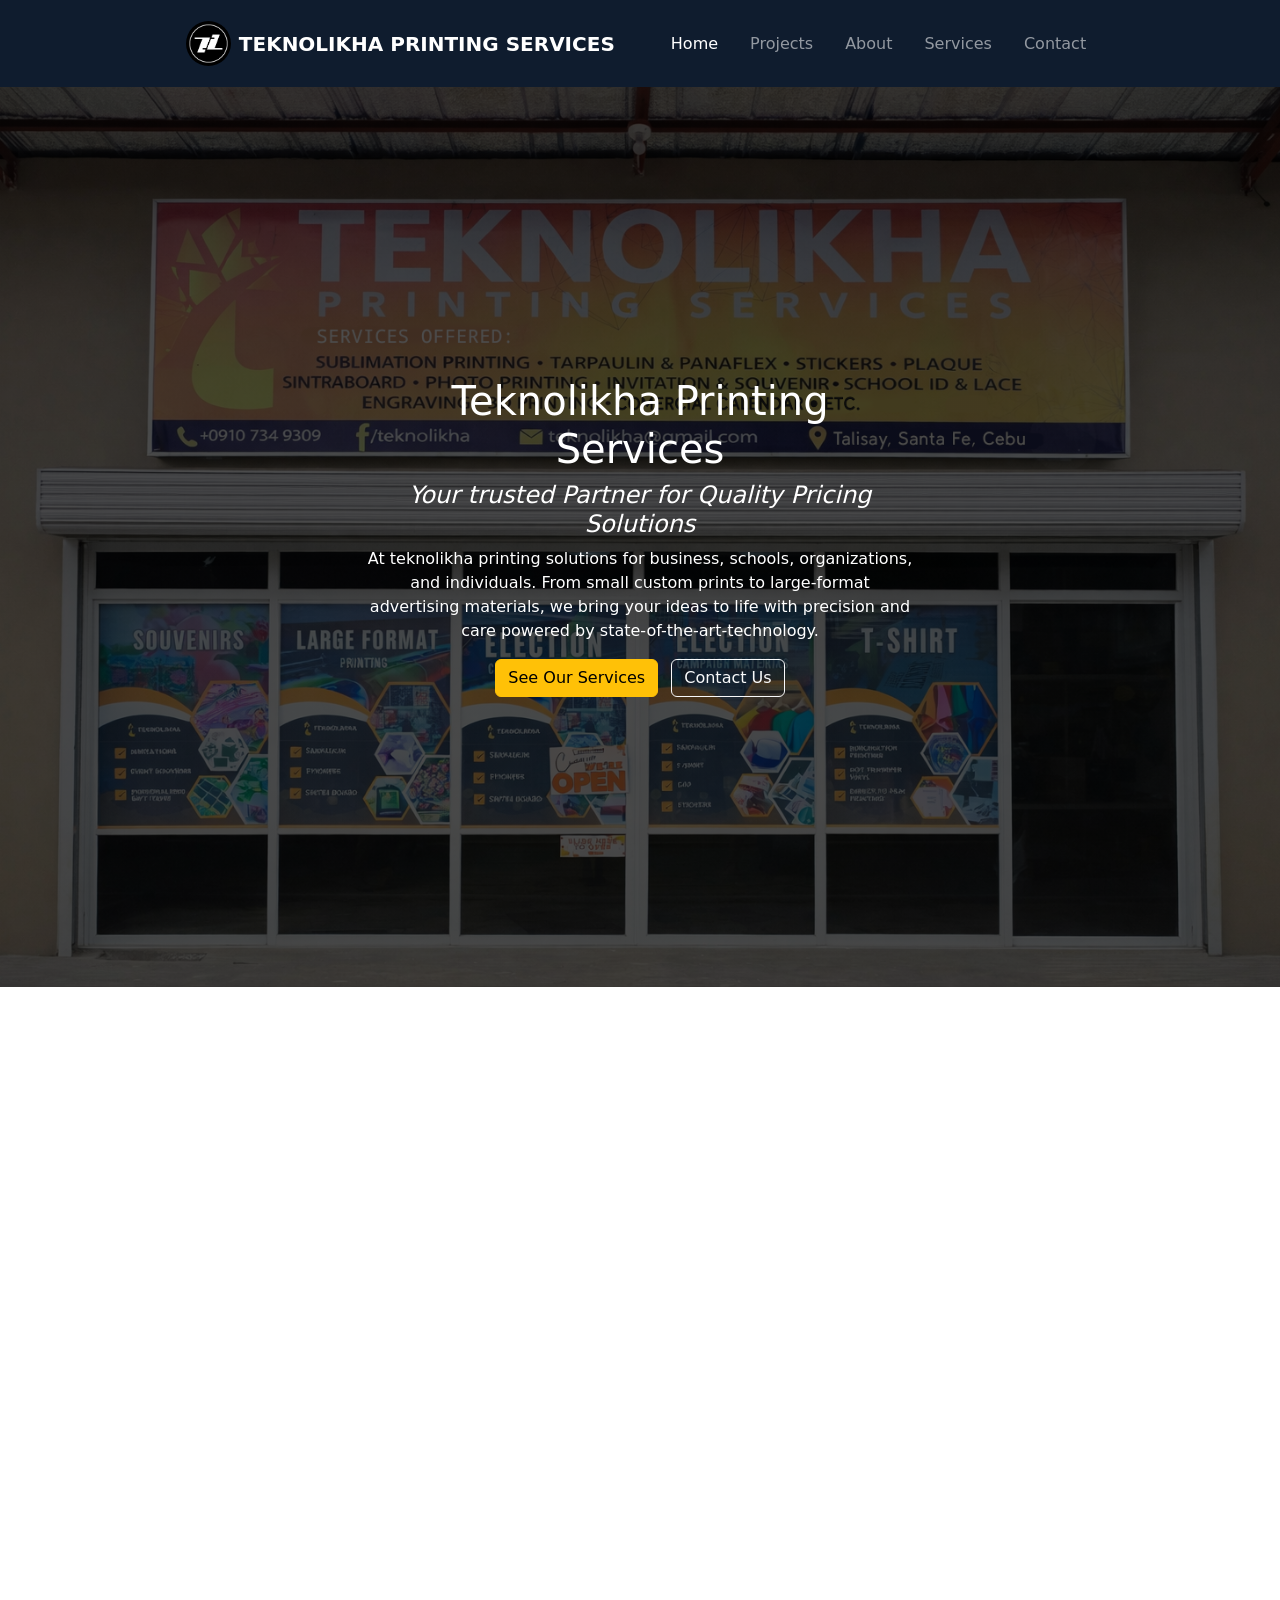
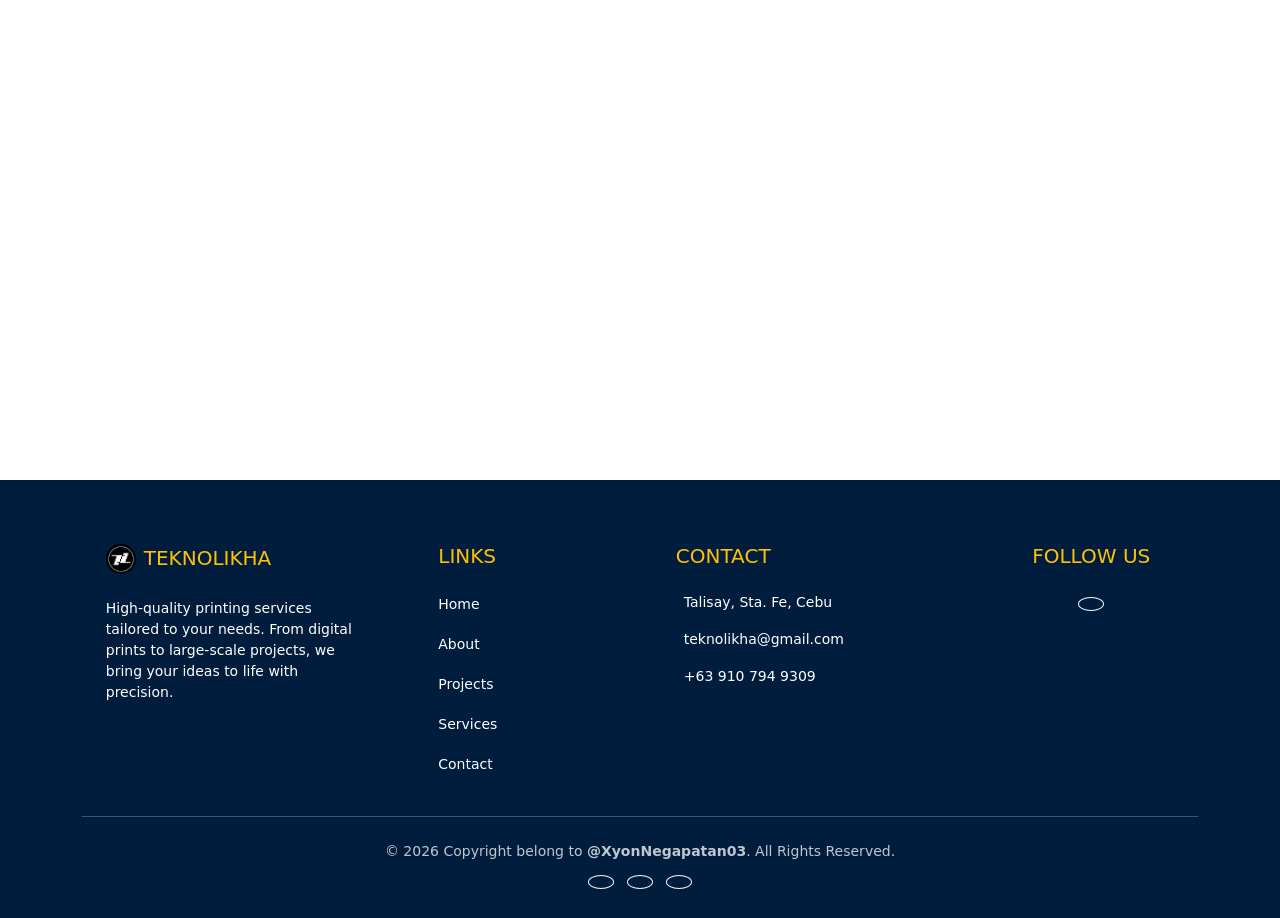
<file: index.html>
<!DOCTYPE html>
<html lang="en">
<head>
  <meta charset="UTF-8">
  <meta name="viewport" content="width=device-width, initial-scale=1.0">
  <title>Home</title>

  <link href="https://cdn.jsdelivr.net/npm/bootstrap@5.3.3/dist/css/bootstrap.min.css" rel="stylesheet">

  <link rel="stylesheet" href="https://site-assets.fontawesome.com/releases/v6.7.2/css/all.css" />

  <link href="https://unpkg.com/aos@2.3.1/dist/aos.css" rel="stylesheet">

  <link rel="stylesheet" href="CSS/index.css">
</head>
<body>

<nav class="navbar navbar-expand-lg navbar-dark bg-dark-blue py-3">
  <div class="container-fluid">
    <div class="d-flex flex-wrap align-items-center justify-content-between justify-content-lg-center w-100">
      
      <button class="navbar-toggler order-1" type="button" data-bs-toggle="collapse" data-bs-target="#mainNav">
        <span class="navbar-toggler-icon"></span>
      </button>

      <a class="navbar-brand d-flex align-items-center mx-auto mx-lg-0 order-2" href="#">
        <img src="IMG/teknolikha.jpg" width="45" height="45" class="rounded-circle me-2">
        <div class="d-flex flex-column d-lg-none">
              <span class="fw-bold lh-1 text-uppercase tracking-wider"
                >Teknolikha</span
              >
              <small
                class="text-secondary"
                style="font-size: 0.7rem; letter-spacing: 2px"
                >PRINTING SERVICES</small
              >
            </div>

            <span class="fw-bold d-none d-lg-inline"
              >TEKNOLIKHA PRINTING SERVICES</span
            >
      </a>

      <div class="d-lg-none order-3" style="width: 45px;"></div>

      <div class="collapse navbar-collapse order-4 order-lg-3 flex-grow-0 ms-lg-5" id="mainNav">
        <ul class="navbar-nav align-items-center gap-3 pt-3 pt-lg-0">
          <li class="nav-item"><a class="nav-link active" href="index.html">Home</a></li>
          <li class="nav-item"><a class="nav-link" href="project.html">Projects</a></li>
          <li class="nav-item"><a class="nav-link" href="about.html">About</a></li>
          <li class="nav-item"><a class="nav-link" href="services.html">Services</a></li>
          <li class="nav-item"><a class="nav-link" href="contact.html">Contact</a></li>
        </ul>
      </div>

    </div>
  </div>
</nav>

<section class="hero-section d-flex align-items-center">
  <div class="container text-center text-white">
    <div class="row justify-content-center">
      <div class="col-lg-6 col-md-10" data-aos="zoom-in" data-aos-duration="1200">
        <h1 id="heroTitle">t</h1>
        <h4 id="heroSubTitle">t</h4>
        <p id="heroParagraph">t</p>
        <div data-aos="fade-up" data-aos-delay="400">
            <a class="btn btn-warning me-2" href="services.html">See Our Services</a>
            <a class="btn btn-outline-light" href="contact.html">Contact Us</a>
        </div>
      </div>
    </div>
  </div>
</section>

<section class="container my-5 bg-white rounded-4 p-4 overflow-hidden">
  <div class="row align-items-center g-4">
    <div class="col-lg-6" data-aos="fade-right">
      <h1>What We Do</h1>
      <div class="line mb-3"></div>
      <p id="Description"></p>
      
      <div data-aos="fade-up" data-aos-delay="200">
          <h2>Contact Us:</h2>
          <p id="Email"></p>
          <p id="Phone"></p>
      </div>

      <div data-aos="fade-up" data-aos-delay="400">
          <h2>Featured Services</h2>
          <ul id="features"></ul>
          <a class="btn btn-warning" href="services.html">View Details</a>
      </div>
    </div>

    <div class="col-lg-6 text-center" data-aos="fade-left">
      <img src="IMG/background.png" class="img-fluid rounded-4 section-image" alt="">
    </div>
  </div>
</section>

<section class="customer-promise-section" data-aos="fade-up">
  <div class="container">
    <p class="text-center text-white fst-italic mb-0">
      We are committed to delivering consistent quality, on-time delivery, and excellent customer
      support. Your satisfaction is our priority.
    </p>
  </div>
</section>

<section class="container my-5">
  <h1 class="text-center mb-4" data-aos="fade-down">Our Partners</h1>
  <div class="row g-4 justify-content-center" id="partnerContainer" data-aos="fade-up">
  </div>
</section>

<footer class="bg-dark text-white pt-5 pb-4 mt-5" style="background-color: #001d3d !important;">
  <div class="container text-center text-md-start">
    <div class="row text-center text-md-start">

      <div class="col-md-3 col-lg-3 col-xl-3 mx-auto mt-3">
        <h5 class="text-uppercase mb-4 font-weight-bold text-warning">
          <img src="IMG/teknolikha.jpg" width="30" height="30" class="rounded-circle me-2">Teknolikha
        </h5>
        <p class="small">
          High-quality printing services tailored to your needs. From digital prints to large-scale projects, we bring your ideas to life with precision.
        </p>
      </div>

      <div class="col-md-2 col-lg-2 col-xl-2 mx-auto mt-3">
        <h5 class="text-uppercase mb-4 font-weight-bold text-warning">Links</h5>
        <p><a href="index.html" class="text-white text-decoration-none small hover-link">Home</a></p>
        <p>
              <a
                href="about.html"
                class="text-white text-decoration-none small hover-link"
                >About</a
              >
            </p>
        <p><a href="project.html" class="text-white text-decoration-none small hover-link">Projects</a></p>
        <p><a href="services.html" class="text-white text-decoration-none small hover-link">Services</a></p>
        <p><a href="contact.html" class="text-white text-decoration-none small hover-link">Contact</a></p>
      </div>

      <div class="col-md-4 col-lg-3 col-xl-3 mx-auto mt-3">
        <h5 class="text-uppercase mb-4 font-weight-bold text-warning">Contact</h5>
            <p class="small">
              <i class="fas fa-home me-2"></i> Talisay, Sta. Fe, Cebu
            </p>
            <p class="small">
              <i class="fas fa-envelope me-2"></i> teknolikha@gmail.com
            </p>
            <p class="small">
              <i class="fas fa-phone me-2"></i> +63 910 794 9309
            </p>
      </div>

      <div class="col-md-3 col-lg-2 col-xl-2 mx-auto mt-3 text-center">
        <h5 class="text-uppercase mb-4 font-weight-bold text-warning">Follow Us</h5>
        <a href="https://web.facebook.com/teknolikha" class="btn btn-outline-light btn-floating m-1 rounded-circle" target="_blank">
          <i class="fab fa-facebook-f"></i>
        </a>
      </div>

    </div>

    <hr class="mb-4 mt-4 opacity-25">

    <div class="row align-items-center">
      <div class="col-md-12 text-center">
        <p class="small mb-0 opacity-75">
          © 2026 Copyright belong to <strong>@XyonNegapatan03</strong>. All Rights Reserved.
        </p>
        <div class="mt-2">
          <a href="https://web.facebook.com/xyonndn" class="btn btn-outline-light btn-floating m-1 rounded-circle" target="_blank">
            <i class="fab fa-facebook-f"></i>
          </a>
          <a href="https://github.com/XyonNegapatan03" class="btn btn-outline-light btn-floating m-1 rounded-circle" target="_blank">
            <i class="fab fa-github"></i>
          </a>
          <a href="www.linkedin.com/in/xyon-negapatan" class="btn btn-outline-light btn-floating m-1 rounded-circle" target="_blank">
            <i class="fab fa-linkedin"></i>
          </a>

        </div>
      </div>
    </div>
  </div>
</footer>

<script src="JS/Data.js"></script>
<script src="https://cdn.jsdelivr.net/npm/bootstrap@5.3.3/dist/js/bootstrap.bundle.min.js"></script>
<script src="https://unpkg.com/aos@2.3.1/dist/aos.js"></script>
<script>
  AOS.init();
</script>

</body>
</html>
</file>
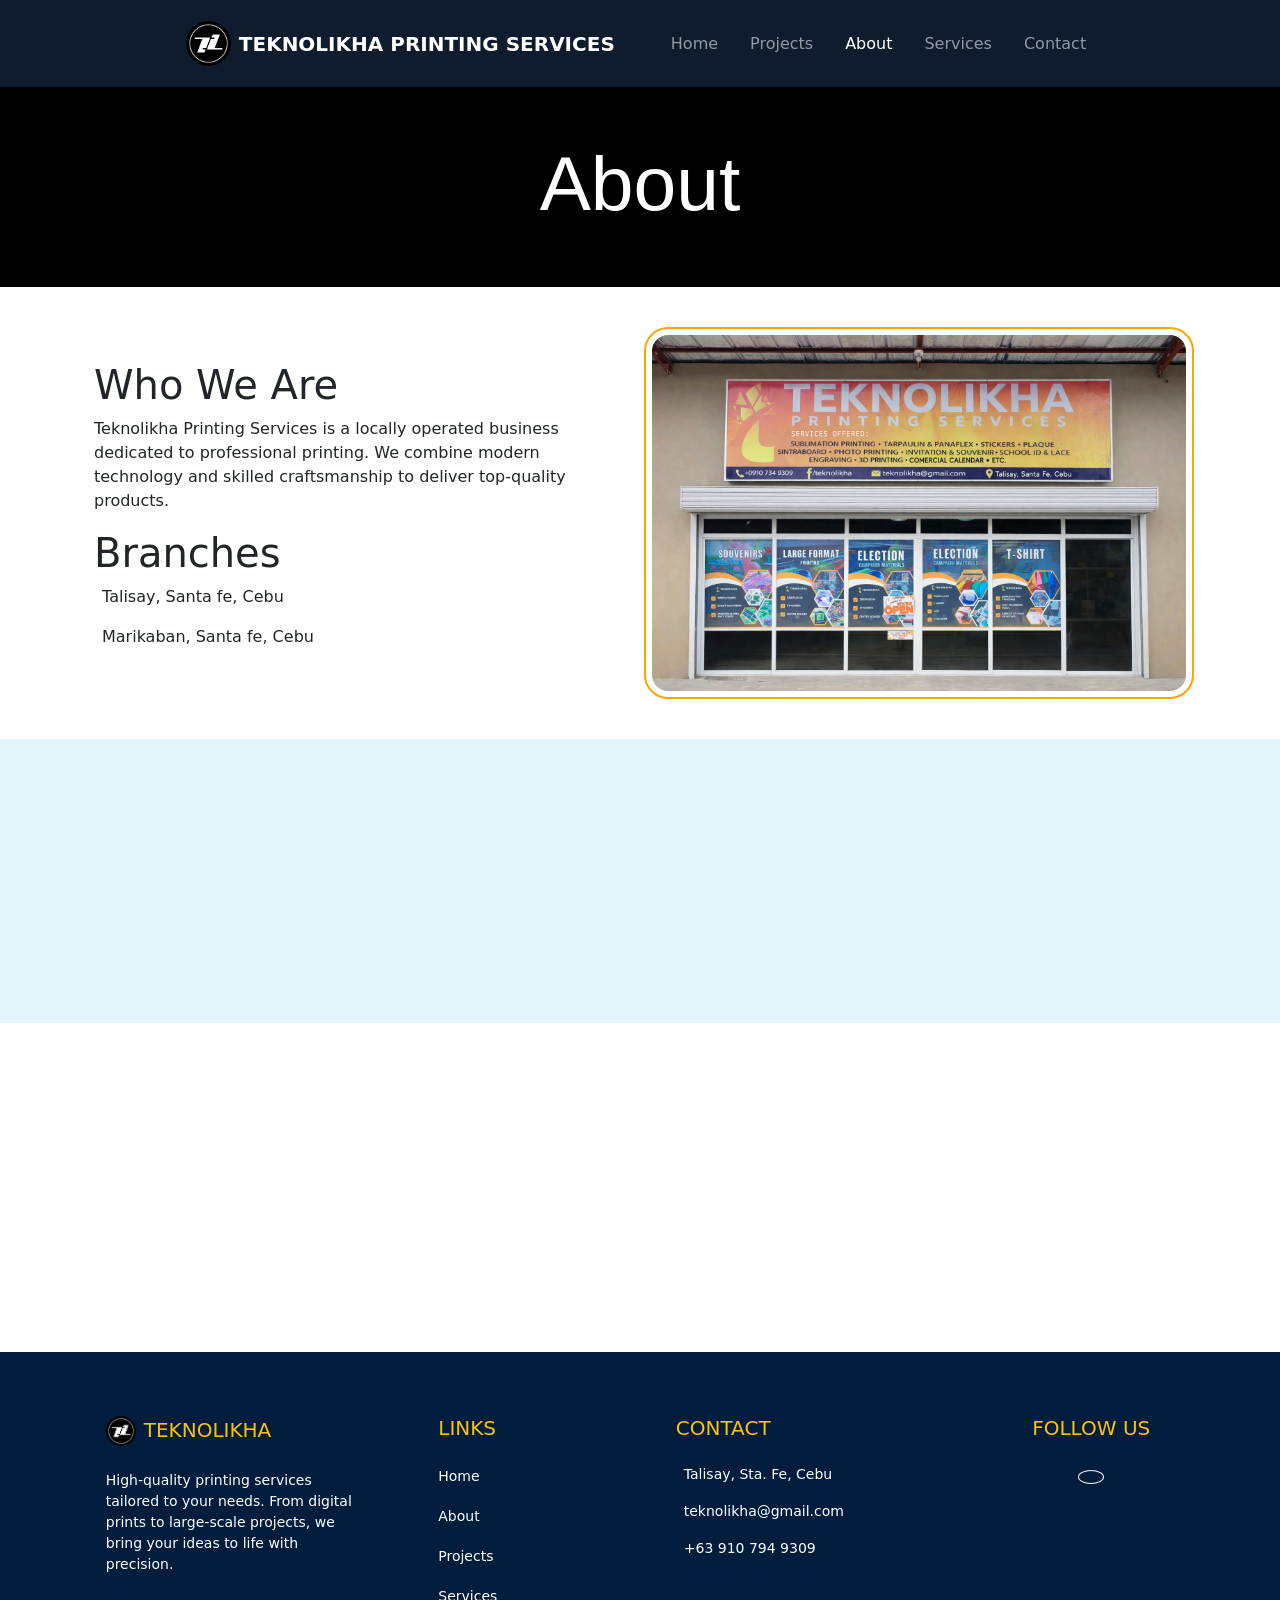
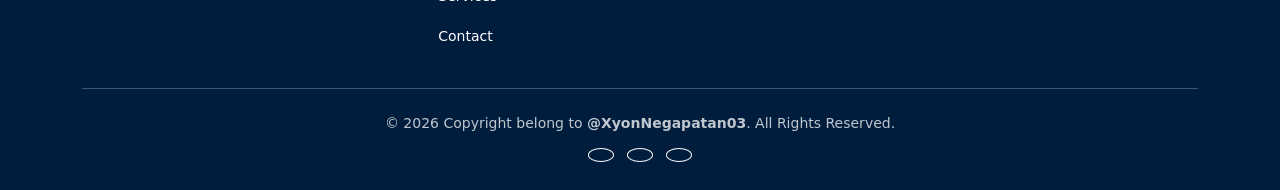
<file: about.html>
<!doctype html>
<html lang="en">
  <head>
    <meta charset="UTF-8" />
    <meta name="viewport" content="width=device-width, initial-scale=1.0" />
    <title>About Us</title>

    <!-- Bootstrap -->
    <link
      href="https://cdn.jsdelivr.net/npm/bootstrap@5.3.3/dist/css/bootstrap.min.css"
      rel="stylesheet"
    />

    <!-- FontAwesome -->
    <link
      rel="stylesheet"
      href="https://site-assets.fontawesome.com/releases/v6.7.2/css/all.css"
    />

    <!-- Your CSS -->
    <link rel="stylesheet" href="CSS/about.css" />

    <link href="https://unpkg.com/aos@2.3.1/dist/aos.css" rel="stylesheet">

  </head>
  <body>
    <!-- NAVBAR -->
    <nav class="navbar navbar-expand-lg navbar-dark bg-dark-blue py-3">
      <div class="container-fluid">
        <div
          class="d-flex flex-wrap align-items-center justify-content-between justify-content-lg-center w-100"
        >
          <button
            class="navbar-toggler order-1"
            type="button"
            data-bs-toggle="collapse"
            data-bs-target="#mainNav"
          >
            <span class="navbar-toggler-icon"></span>
          </button>

          <a
            class="navbar-brand d-flex align-items-center mx-auto mx-lg-0 order-2"
            href="index.html"
          >
            <img
              src="IMG/teknolikha.jpg"
              width="45"
              height="45"
              class="rounded-circle me-2"
            />

            <div class="d-flex flex-column d-lg-none">
              <span class="fw-bold lh-1 text-uppercase tracking-wider"
                >Teknolikha</span
              >
              <small
                class="text-secondary"
                style="font-size: 0.7rem; letter-spacing: 2px"
                >PRINTING SERVICES</small
              >
            </div>

            <span class="fw-bold d-none d-lg-inline"
              >TEKNOLIKHA PRINTING SERVICES</span
            >
          </a>

          <div class="d-lg-none order-3" style="width: 45px"></div>

          <div
            class="collapse navbar-collapse order-4 order-lg-3 flex-grow-0 ms-lg-5"
            id="mainNav"
          >
            <ul class="navbar-nav align-items-center gap-3 pt-3 pt-lg-0">
              <li class="nav-item">
                <a class="nav-link" href="index.html">Home</a>
              </li>
              <li class="nav-item">
                <a class="nav-link" href="project.html">Projects</a>
              </li>
              <li class="nav-item">
                <a class="nav-link active" href="about.html">About</a>
              </li>
              <li class="nav-item">
                <a class="nav-link" href="services.html">Services</a>
              </li>
              <li class="nav-item">
                <a class="nav-link" href="contact.html">Contact</a>
              </li>
            </ul>
          </div>
        </div>
      </div>
    </nav>

    <!-- THUMBNAIL -->
    <section class="thumbnail d-flex align-items-center justify-content-center">
      <h1 class="title" data-aos="fade-down"></h1>
    </section>

    <!-- WHO WE ARE -->
    <section class="WhoWeAre container my-4 p-4 bg-white p-4">
      <div class="row align-items-center g-4">
        <div class="col-lg-6" data-aos="fade-right">
          <h1>Who We Are</h1>
          <p>
            
          </p>
        
          
          <h1>Branches</h1>
          <p>
            <i class="fa-light fa-location-dot text-danger me-2"></i>Talisay,
            Santa fe, Cebu
          </p>
          <p>
            <i class="fa-light fa-location-dot text-danger me-2"></i>Marikaban,
            Santa fe, Cebu
          </p>
          
        </div>

        <div class="col-lg-6 text-center" data-aos="fade-left">
          <img
            src="IMG/background.png"
            class="img-fluid rounded-4 section-image"
            alt=""
          />
        </div>
      </div>
    </section>

    <section class="mission-vision-section py-5">
      <div class="container">
        <h1 class="text-center mb-5" data-aos="fade-down">Our Mission & Vision</h1>

        <div class="row g-5 align-items-center justify-content-center">
          <div class="col-lg-6" data-aos="fade-right">
            <div class="d-flex align-items-center">
              <i class="fa-light fa-rocket mission-icon"></i>
              <div class="ms-4">
                <p class="fw-bold mb-1">Mission</p>
                <p>
                  
                </p>
              </div>
            </div>
          </div>

          <div class="col-lg-6">
            <div class="d-flex align-items-center" data-aos="fade-left">
              <i class="fa-light fa-telescope mission-icon"></i>
              <div class="ms-4">
                <p class="fw-bold mb-1">Vision</p>
                <p>
                  
                </p>
              </div>
            </div>
          </div>
        </div>
      </div>
    </section>

    <!-- OUR VALUES -->
    <section class="container-fluid my-5 bg-white">
      <h1 class="text-center mb-4" data-aos="fade-down">Our Values</h1>

      <div class="row g-4 justify-content-center" data-aos="fade-up">
        <div class="col-6 col-md-4 col-lg-2">
          <div class="value-card h-100" data-aos="fade-up">
            <p class="icon"><i class="fa-light fa-circle-check fa-2xl"></i></p>
            <p class="fw-bold text-center">Quality First</p>
            <p class="text-center">Excellence in every print</p>
          </div>
        </div>

        <div class="col-6 col-md-4 col-lg-2">
          <div class="value-card h-100">
            <p class="icon"><i class="fa-light fa-users fa-2xl"></i></p>
            <p class="fw-bold text-center">Customer Focus</p>
            <p class="text-center">Listening to client needs</p>
          </div>
        </div>

        <div class="col-6 col-md-4 col-lg-2">
          <div class="value-card h-100">
            <p class="icon"><i class="fa-light fa-handshake fa-2xl"></i></p>
            <p class="fw-bold text-center">Integrity</p>
            <p class="text-center">Honest pricing & communication</p>
          </div>
        </div>

        <div class="col-6 col-md-4 col-lg-2">
          <div class="value-card h-100">
            <p class="icon"><i class="fa-light fa-clock fa-2xl"></i></p>
            <p class="fw-bold text-center">Reliability</p>
            <p class="text-center">On-time delivery</p>
          </div>
        </div>

        <div class="col-6 col-md-4 col-lg-2">
          <div class="value-card h-100">
            <p class="icon"><i class="fa-light fa-lightbulb-on fa-2xl"></i></p>
            <p class="fw-bold text-center">Innovation</p>
            <p class="text-center">Continuous improvement</p>
          </div>
        </div>
      </div>
    </section>

    <footer
      class="bg-dark text-white pt-5 pb-4 mt-5"
      style="background-color: #001d3d !important"
    >
      <div class="container text-center text-md-start">
        <div class="row text-center text-md-start">
          <div class="col-md-3 col-lg-3 col-xl-3 mx-auto mt-3">
            <h5 class="text-uppercase mb-4 font-weight-bold text-warning">
              <img
                src="IMG/teknolikha.jpg"
                width="30"
                height="30"
                class="rounded-circle me-2"
              />Teknolikha
            </h5>
            <p class="small">
              High-quality printing services tailored to your needs. From
              digital prints to large-scale projects, we bring your ideas to
              life with precision.
            </p>
          </div>

          <div class="col-md-2 col-lg-2 col-xl-2 mx-auto mt-3">
            <h5 class="text-uppercase mb-4 font-weight-bold text-warning">
              Links
            </h5>
            <p>
              <a
                href="index.html"
                class="text-white text-decoration-none small hover-link"
                >Home</a
              >
            </p>
            <p>
              <a
                href="about.html"
                class="text-white text-decoration-none small hover-link"
                >About</a
              >
            </p>
            <p>
              <a
                href="project.html"
                class="text-white text-decoration-none small hover-link"
                >Projects</a
              >
            </p>
            <p>
              <a
                href="services.html"
                class="text-white text-decoration-none small hover-link"
                >Services</a
              >
            </p>
            <p>
              <a
                href="contact.html"
                class="text-white text-decoration-none small hover-link"
                >Contact</a
              >
            </p>
          </div>

          <div class="col-md-4 col-lg-3 col-xl-3 mx-auto mt-3">
            <h5 class="text-uppercase mb-4 font-weight-bold text-warning">
              Contact
            </h5>
            <p class="small">
              <i class="fas fa-home me-2"></i> Talisay, Sta. Fe, Cebu
            </p>
            <p class="small">
              <i class="fas fa-envelope me-2"></i> teknolikha@gmail.com
            </p>
            <p class="small">
              <i class="fas fa-phone me-2"></i> +63 910 794 9309
            </p>
          </div>

          <div class="col-md-3 col-lg-2 col-xl-2 mx-auto mt-3 text-center">
            <h5 class="text-uppercase mb-4 font-weight-bold text-warning">
              Follow Us
            </h5>
            <a
              href="https://web.facebook.com/teknolikha"
              class="btn btn-outline-light btn-floating m-1 rounded-circle"
              target="_blank"
            >
              <i class="fab fa-facebook-f"></i>
            </a>
          </div>
        </div>

        <hr class="mb-4 mt-4 opacity-25" />

        <div class="row align-items-center">
          <div class="col-md-12 text-center">
            <p class="small mb-0 opacity-75">
              © 2026 Copyright belong to <strong>@XyonNegapatan03</strong>. All
              Rights Reserved.
            </p>
                    <div class="mt-2">
          <a href="https://web.facebook.com/xyonndn" class="btn btn-outline-light btn-floating m-1 rounded-circle" target="_blank">
            <i class="fab fa-facebook-f"></i>
          </a>
          <a href="https://github.com/XyonNegapatan03" class="btn btn-outline-light btn-floating m-1 rounded-circle" target="_blank">
            <i class="fab fa-github"></i>
          </a>
          <a href="www.linkedin.com/in/xyon-negapatan" class="btn btn-outline-light btn-floating m-1 rounded-circle" target="_blank">
            <i class="fab fa-linkedin"></i>
          </a>

        </div>

          </div>
        </div>
      </div>
    </footer>

    <script src="JS/Data.js"></script>
    <script src="https://cdn.jsdelivr.net/npm/bootstrap@5.3.3/dist/js/bootstrap.bundle.min.js"></script>
    <script src="https://unpkg.com/aos@2.3.1/dist/aos.js"></script>
    <script>
      AOS.init();
    </script>

  </body>
</html>
</file>
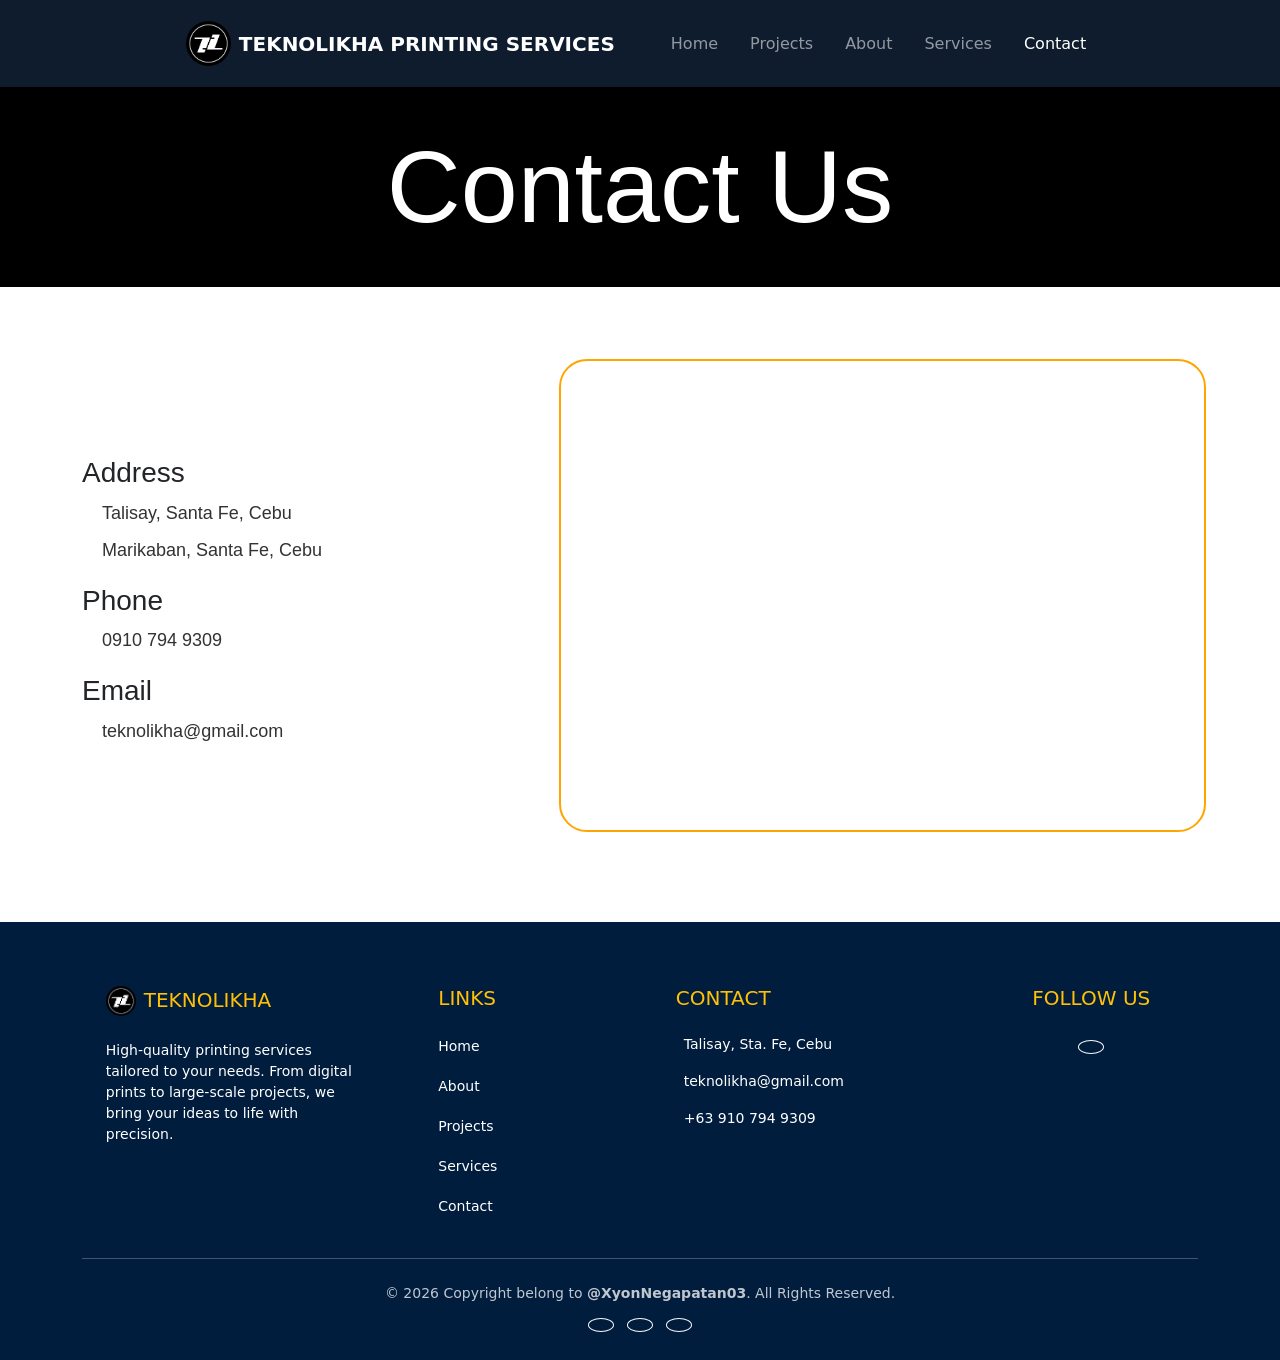
<file: contact.html>
<!doctype html>
<html lang="en">
  <head>
    <meta charset="UTF-8" />
    <meta name="viewport" content="width=device-width, initial-scale=1.0" />
    <title>Contact Us</title>

    <!-- Bootstrap CSS -->
    <link
      href="https://cdn.jsdelivr.net/npm/bootstrap@5.3.2/dist/css/bootstrap.min.css"
      rel="stylesheet"
    />

    <!-- Font Awesome -->
    <link
      rel="stylesheet"
      href="https://site-assets.fontawesome.com/releases/v6.7.2/css/all.css"
    />

    <!-- Custom CSS -->
    <link rel="stylesheet" href="CSS/contact.css" />
    <link href="https://unpkg.com/aos@2.3.1/dist/aos.css" rel="stylesheet">

  </head>
  <body>
    <nav class="navbar navbar-expand-lg navbar-dark bg-dark-blue py-3">
      <div class="container-fluid">
        <div
          class="d-flex flex-wrap align-items-center justify-content-between justify-content-lg-center w-100"
        >
          <button
            class="navbar-toggler order-1"
            type="button"
            data-bs-toggle="collapse"
            data-bs-target="#mainNav"
          >
            <span class="navbar-toggler-icon"></span>
          </button>

          <a
            class="navbar-brand d-flex align-items-center mx-auto mx-lg-0 order-2"
            href="#"
          >
            <img
              src="IMG/teknolikha.jpg"
              width="45"
              height="45"
              class="rounded-circle me-2"
            />
            <div class="d-flex flex-column d-lg-none">
              <span class="fw-bold lh-1 text-uppercase tracking-wider"
                >Teknolikha</span
              >
              <small
                class="text-secondary"
                style="font-size: 0.7rem; letter-spacing: 2px"
                >PRINTING SERVICES</small
              >
            </div>

            <span class="fw-bold d-none d-lg-inline"
              >TEKNOLIKHA PRINTING SERVICES</span
            >
          </a>

          <div class="d-lg-none order-3" style="width: 45px"></div>

          <div
            class="collapse navbar-collapse order-4 order-lg-3 flex-grow-0 ms-lg-5"
            id="mainNav"
          >
            <ul class="navbar-nav align-items-center gap-3 pt-3 pt-lg-0">
              <li class="nav-item">
                <a class="nav-link" href="index.html">Home</a>
              </li>
              <li class="nav-item">
                <a class="nav-link" href="project.html">Projects</a>
              </li>
              <li class="nav-item">
                <a class="nav-link" href="about.html">About</a>
              </li>
              <li class="nav-item">
                <a class="nav-link" href="services.html">Services</a>
              </li>
              <li class="nav-item">
                <a class="nav-link active" href="contact.html">Contact</a>
              </li>
            </ul>
          </div>
        </div>
      </div>
    </nav>

    <!-- THUMBNAIL -->
    <div class="thumbnail">
      <h1 class="title">Contact Us</h1>
    </div>

    <!-- CONTENT -->
    <div class="container content">
      <div class="row align-items-center g-5">
        <!-- CONTACT INFO -->
        <div class="col-12 col-lg-5">
          <div class="contact-info" data-aos="fade-up">
            <h1>Address</h1>
            <p class="location">
              <i class="fa-light fa-location-dot"></i>
              Talisay, Santa Fe, Cebu
            </p>
            <p class="location">
              <i class="fa-light fa-location-dot"></i>
              Marikaban, Santa Fe, Cebu
            </p>

            <h1>Phone</h1>
            <p class="phone">
              <i class="fa-light fa-circle-phone"></i>
              0910 794 9309
            </p>

            <h1>Email</h1>
            <p class="envelope">
              <i class="fa-light fa-circle-envelope"></i>
              teknolikha@gmail.com
            </p>
          </div>
        </div>

        <!-- MAP -->
        <div class="col-12 col-lg-7" data-aos="zoom-in">
          <div class="map-wrapper">
            <iframe
              src="https://www.google.com/maps/embed?pb=!1m18!1m12!1m3!1d3914.393136078134!2d123.80365517416526!3d11.158499989014482!2m3!1f0!2f0!3f0!3m2!1i1024!2i768!4f13.1!3m3!1m2!1s0x33a99d733169fdc5%3A0x5b6f0a87cc23d8ef!2sTeknolikha!5e0!3m2!1sen!2sph!4v1770639348288!5m2!1sen!2sph"
              loading="lazy"
              referrerpolicy="no-referrer-when-downgrade"
              allowfullscreen
            >
            </iframe>
          </div>
        </div>
      </div>
    </div>

    <footer
      class="bg-dark text-white pt-5 pb-4 mt-5"
      style="background-color: #001d3d !important"
    >
      <div class="container text-center text-md-start">
        <div class="row text-center text-md-start">
          <div class="col-md-3 col-lg-3 col-xl-3 mx-auto mt-3">
            <h5 class="text-uppercase mb-4 font-weight-bold text-warning">
              <img
                src="IMG/teknolikha.jpg"
                width="30"
                height="30"
                class="rounded-circle me-2"
              />Teknolikha
            </h5>
            <p class="small">
              High-quality printing services tailored to your needs. From
              digital prints to large-scale projects, we bring your ideas to
              life with precision.
            </p>
          </div>

          <div class="col-md-2 col-lg-2 col-xl-2 mx-auto mt-3">
            <h5 class="text-uppercase mb-4 font-weight-bold text-warning">
              Links
            </h5>
            <p>
              <a
                href="index.html"
                class="text-white text-decoration-none small hover-link"
                >Home</a
              >
            </p>
            <p>
              <a
                href="about.html"
                class="text-white text-decoration-none small hover-link"
                >About</a
              >
            </p>
            <p>
              <a
                href="project.html"
                class="text-white text-decoration-none small hover-link"
                >Projects</a
              >
            </p>
            <p>
              <a
                href="services.html"
                class="text-white text-decoration-none small hover-link"
                >Services</a
              >
            </p>
            <p>
              <a
                href="contact.html"
                class="text-white text-decoration-none small hover-link"
                >Contact</a
              >
            </p>
          </div>

          <div class="col-md-4 col-lg-3 col-xl-3 mx-auto mt-3">
            <h5 class="text-uppercase mb-4 font-weight-bold text-warning">
              Contact
            </h5>
            <p class="small">
              <i class="fas fa-home me-2"></i> Talisay, Sta. Fe, Cebu
            </p>
            <p class="small">
              <i class="fas fa-envelope me-2"></i> teknolikha@gmail.com
            </p>
            <p class="small">
              <i class="fas fa-phone me-2"></i> +63 910 794 9309
            </p>
          </div>

          <div class="col-md-3 col-lg-2 col-xl-2 mx-auto mt-3 text-center">
            <h5 class="text-uppercase mb-4 font-weight-bold text-warning">
              Follow Us
            </h5>
            <a
              href="https://web.facebook.com/teknolikha"
              class="btn btn-outline-light btn-floating m-1 rounded-circle"
              target="_blank"
            >
              <i class="fab fa-facebook-f"></i>
            </a>
          </div>
        </div>

        <hr class="mb-4 mt-4 opacity-25" />

        <div class="row align-items-center">
          <div class="col-md-12 text-center">
            <p class="small mb-0 opacity-75">
              © 2026 Copyright belong to <strong>@XyonNegapatan03</strong>. All
              Rights Reserved.
            </p>
        <div class="mt-2">
          <a href="https://web.facebook.com/xyonndn" class="btn btn-outline-light btn-floating m-1 rounded-circle" target="_blank">
            <i class="fab fa-facebook-f"></i>
          </a>
          <a href="https://github.com/XyonNegapatan03" class="btn btn-outline-light btn-floating m-1 rounded-circle" target="_blank">
            <i class="fab fa-github"></i>
          </a>
          <a href="www.linkedin.com/in/xyon-negapatan" class="btn btn-outline-light btn-floating m-1 rounded-circle" target="_blank">
            <i class="fab fa-linkedin"></i>
          </a>

        </div>

          </div>
        </div>
      </div>
    </footer>

    <script src="JS/Data.js"></script>
    <script src="https://cdn.jsdelivr.net/npm/bootstrap@5.3.2/dist/js/bootstrap.bundle.min.js"></script>
    <script src="https://unpkg.com/aos@2.3.1/dist/aos.js"></script>
    <script>
      AOS.init();
    </script>

  </body>
</html>
</file>
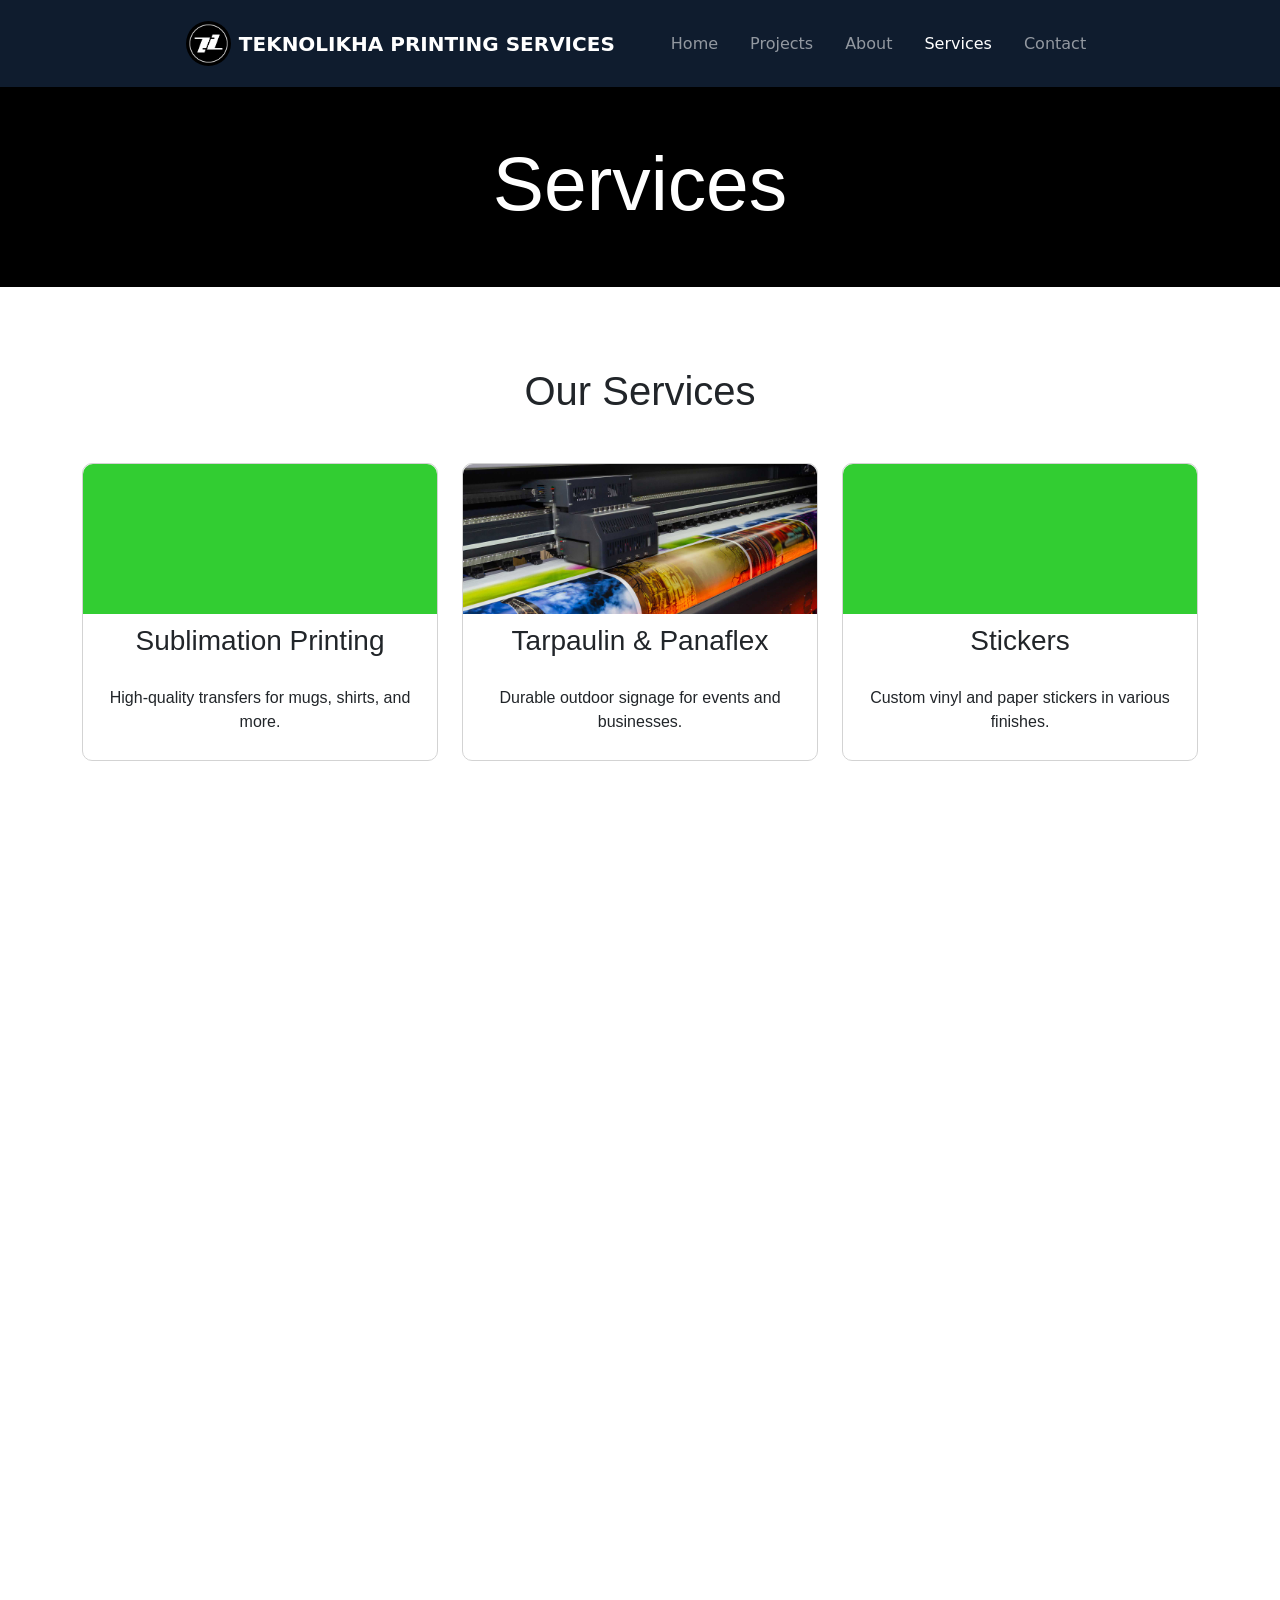
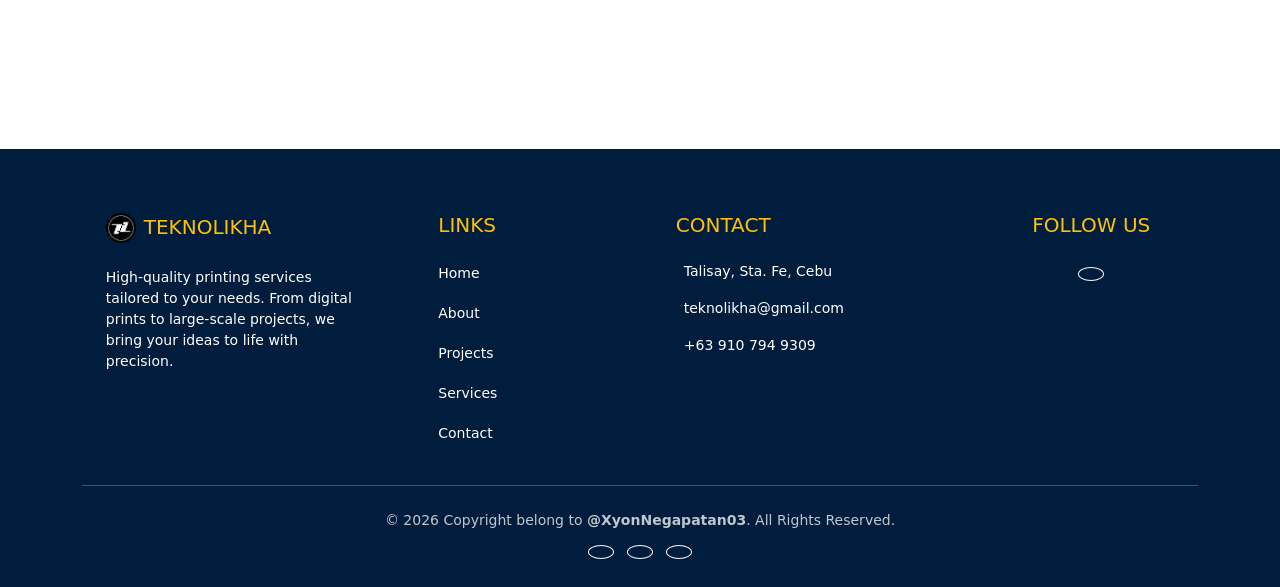
<file: services.html>
<!doctype html>
<html lang="en">
  <head>
    <meta charset="UTF-8" />
    <meta name="viewport" content="width=device-width, initial-scale=1.0" />
    <title>Services</title>

    <!-- Bootstrap CSS -->
    <link
      href="https://cdn.jsdelivr.net/npm/bootstrap@5.3.2/dist/css/bootstrap.min.css"
      rel="stylesheet"
    />

    <!-- Font Awesome -->
    <link
      rel="stylesheet"
      href="https://site-assets.fontawesome.com/releases/v6.7.2/css/all.css"
    />

    <!-- Custom CSS -->
    <link rel="stylesheet" href="CSS/services.css" />

    <link href="https://unpkg.com/aos@2.3.1/dist/aos.css" rel="stylesheet">
  </head>
  <body>
    <!-- NAV -->
    <nav class="navbar navbar-expand-lg navbar-dark bg-dark-blue py-3">
      <div class="container-fluid">
        <div
          class="d-flex flex-wrap align-items-center justify-content-between justify-content-lg-center w-100"
        >
          <button
            class="navbar-toggler order-1"
            type="button"
            data-bs-toggle="collapse"
            data-bs-target="#mainNav"
          >
            <span class="navbar-toggler-icon"></span>
          </button>

          <a
            class="navbar-brand d-flex align-items-center mx-auto mx-lg-0 order-2"
            href="#"
          >
            <img
              src="IMG/teknolikha.jpg"
              width="45"
              height="45"
              class="rounded-circle me-2"
            />
            <div class="d-flex flex-column d-lg-none">
              <span class="fw-bold lh-1 text-uppercase tracking-wider"
                >Teknolikha</span
              >
              <small
                class="text-secondary"
                style="font-size: 0.7rem; letter-spacing: 2px"
                >PRINTING SERVICES</small
              >
            </div>

            <span class="fw-bold d-none d-lg-inline"
              >TEKNOLIKHA PRINTING SERVICES</span
            >
          </a>

          <div class="d-lg-none order-3" style="width: 45px"></div>

          <div
            class="collapse navbar-collapse order-4 order-lg-3 flex-grow-0 ms-lg-5"
            id="mainNav"
          >
            <ul class="navbar-nav align-items-center gap-3 pt-3 pt-lg-0">
              <li class="nav-item">
                <a class="nav-link" href="index.html">Home</a>
              </li>
              <li class="nav-item">
                <a class="nav-link" href="project.html">Projects</a>
              </li>
              <li class="nav-item">
                <a class="nav-link" href="about.html">About</a>
              </li>
              <li class="nav-item">
                <a class="nav-link active" href="services.html">Services</a>
              </li>
              <li class="nav-item">
                <a class="nav-link" href="contact.html">Contact</a>
              </li>
            </ul>
          </div>
        </div>
      </div>
    </nav>

    <!-- THUMBNAIL -->
    <div class="thumbnail d-flex align-items-center justify-content-center">
      <h1 class="title" data-aos="fade-down">Services</h1>
    </div>

    <!-- CONTENT -->
    <div class="container content">
      <h1 class="text-center m-5" data-aos="fade-up">Our Services</h1>

      <div class="row g-4">
        <!-- SERVICE CARD -->
        <div class="col-6 col-lg-4">
          <div class="services-card h-100">
            <div class="image"></div>
            <h3>Sublimation Printing</h3>
            <p>Lorem ipsum dolor sit amet consectetur adipiscing elit.</p>
          </div>
        </div>
      </div>
    </div>

    <footer
      class="bg-dark text-white pt-5 pb-4 mt-5"
      style="background-color: #001d3d !important"
    >
      <div class="container text-center text-md-start">
        <div class="row text-center text-md-start">
          <div class="col-md-3 col-lg-3 col-xl-3 mx-auto mt-3">
            <h5 class="text-uppercase mb-4 font-weight-bold text-warning">
              <img
                src="IMG/teknolikha.jpg"
                width="30"
                height="30"
                class="rounded-circle me-2"
              />Teknolikha
            </h5>
            <p class="small">
              High-quality printing services tailored to your needs. From
              digital prints to large-scale projects, we bring your ideas to
              life with precision.
            </p>
          </div>

          <div class="col-md-2 col-lg-2 col-xl-2 mx-auto mt-3">
            <h5 class="text-uppercase mb-4 font-weight-bold text-warning">
              Links
            </h5>
            <p>
              <a
                href="index.html"
                class="text-white text-decoration-none small hover-link"
                >Home</a
              >
            </p>
            <p>
              <a
                href="about.html"
                class="text-white text-decoration-none small hover-link"
                >About</a
              >
            </p>
            <p>
              <a
                href="project.html"
                class="text-white text-decoration-none small hover-link"
                >Projects</a
              >
            </p>
            <p>
              <a
                href="services.html"
                class="text-white text-decoration-none small hover-link"
                >Services</a
              >
            </p>
            <p>
              <a
                href="contact.html"
                class="text-white text-decoration-none small hover-link"
                >Contact</a
              >
            </p>
          </div>

          <div class="col-md-4 col-lg-3 col-xl-3 mx-auto mt-3">
            <h5 class="text-uppercase mb-4 font-weight-bold text-warning">
              Contact
            </h5>
            <p class="small">
              <i class="fas fa-home me-2"></i> Talisay, Sta. Fe, Cebu
            </p>
            <p class="small">
              <i class="fas fa-envelope me-2"></i> teknolikha@gmail.com
            </p>
            <p class="small">
              <i class="fas fa-phone me-2"></i> +63 910 794 9309
            </p>
          </div>

          <div class="col-md-3 col-lg-2 col-xl-2 mx-auto mt-3 text-center">
            <h5 class="text-uppercase mb-4 font-weight-bold text-warning">
              Follow Us
            </h5>
            <a
              href="https://web.facebook.com/teknolikha"
              class="btn btn-outline-light btn-floating m-1 rounded-circle"
              target="_blank"
            >
              <i class="fab fa-facebook-f"></i>
            </a>
          </div>
        </div>

        <hr class="mb-4 mt-4 opacity-25" />

        <div class="row align-items-center">
          <div class="col-md-12 text-center">
            <p class="small mb-0 opacity-75">
              © 2026 Copyright belong to <strong>@XyonNegapatan03</strong>. All
              Rights Reserved.
            </p>
        <div class="mt-2">
          <a href="https://web.facebook.com/xyonndn" class="btn btn-outline-light btn-floating m-1 rounded-circle" target="_blank">
            <i class="fab fa-facebook-f"></i>
          </a>
          <a href="https://github.com/XyonNegapatan03" class="btn btn-outline-light btn-floating m-1 rounded-circle" target="_blank">
            <i class="fab fa-github"></i>
          </a>
          <a href="www.linkedin.com/in/xyon-negapatan" class="btn btn-outline-light btn-floating m-1 rounded-circle" target="_blank">
            <i class="fab fa-linkedin"></i>
          </a>

        </div>

          </div>
        </div>
      </div>
    </footer>

    <script src="JS/Data.js"></script>
    <script src="https://cdn.jsdelivr.net/npm/bootstrap@5.3.3/dist/js/bootstrap.bundle.min.js"></script>
    <script src="https://unpkg.com/aos@2.3.1/dist/aos.js"></script>
    <script>
      AOS.init();
    </script>
  </body>
</html>
</file>
<file: CSS/index.css>
body {
  margin: 0;
  padding: 0;
  background-color: white;
}

.bg-dark-blue {
  background-color: #0f1c2e !important;
}

.hero-section {
  min-height: 100vh;
  background-image: url("../IMG/background.png");
  background-position: center;
  background-size: cover;
  background-repeat: no-repeat;
  position: relative;
}

.hero-section::before {
  content: "";
  position: absolute;
  inset: 0;
  background: linear-gradient(rgba(0, 0, 0, 0.7), rgba(0, 0, 0, 0.7));
}

.hero-section .container {
  position: relative;
  z-index: 1;
}

.line {
  width: 100px;
  height: 4px;
  background-color: orange;
}

.section-image {
  outline: 3px solid orange;
  outline-offset: 6px;
}

.customer-promise-section {
  background-color: #624f4f;
  padding: 20px 0;
}

.partner-card {
  border: 1px solid lightgray;

  border-radius: 10px;
  padding: 20px;
  background-color: #555;
  transition:
    transform 0.3s ease,
    box-shadow 0.3s ease;
}

.partner-card:hover {
  transform: translateY(-5px);
  box-shadow: 0 10px 25px rgba(0, 0, 0, 0.15);
}
</file>
<file: CSS/about.css>
body {
  margin: 0;
  padding: 0;
}

/* Navbar color */
.bg-dark-blue {
  background-color: #0f1c2e !important;
}

/* Thumbnail */
.thumbnail {
  width: 100%;
  height: 200px;
  background-color: black;
}

.thumbnail .title {
  font-size: clamp(2.5rem, 6vw, 5rem);
  font-family: Verdana, Geneva, Tahoma, sans-serif;
  color: white;
  text-align: center;
}

/* Section image */
.section-image {
  outline: 2px solid orange;
  outline-offset: 6px;
}

/* Mission icons */
.mission-icon {
  font-size: clamp(3rem, 6vw, 5rem);
}

/* Mission & Vision bg */
.mission-vision-section {
  background-color: #e2f5fb;
}

/* Value cards */
.value-card {
  border: 1px solid lightgray;
  border-radius: 10px;
  padding: 20px;
  text-align: center;
  cursor: pointer;
  transition:
    transform 0.3s ease,
    box-shadow 0.3s ease;
  background: #fff;
}

.value-card:hover {
  transform: scale(1.08);
  box-shadow: 0 0 10px lightgray;
}

.value-card .icon {
  margin-bottom: 15px;
}
</file>
<file: CSS/contact.css>
body {
  margin: 0;
  padding: 0;
}

/* NAV */
.bg-dark-blue {
  background-color: #0f1c2e !important;
}

/* THUMBNAIL */
.thumbnail {
  width: 100%;
  height: 200px;
  background-color: black;
  position: relative;
}

.thumbnail .title {
  position: absolute;
  top: 50%;
  left: 50%;
  transform: translate(-50%, -50%);
  font-size: 8vw;
  font-family: Verdana, Geneva, Tahoma, sans-serif;
  color: white;
  margin: 0;
}

/* CONTENT */
.content {
  margin-top: 80px;
  padding-bottom: 50px;
  font-family: Verdana, Geneva, Tahoma, sans-serif;
}

/* CONTACT INFO */
.contact-info h1 {
  font-size: 28px;
  margin-top: 20px;
}

.contact-info p {
  padding-left: 10px;
  margin: 10px 0;
  font-size: 18px;
  color: #333;
}

.contact-info i {
  padding-right: 10px;
  color: #f9a826;
}

/* MAP */
.map-wrapper {
  border-radius: 20px;
  outline: 2px solid orange;
  outline-offset: 6px;
  overflow: hidden;
}

.map-wrapper iframe {
  width: 100%;
  height: 450px;
  border: 0;
}
</file>
<file: CSS/services.css>
body {
  margin: 0;
  padding: 0;
}

/* NAV */
.bg-dark-blue {
  background-color: #0f1c2e !important;
}

/* THUMBNAIL */
.thumbnail {
  width: 100%;
  height: 200px;
  background-color: black;
}

.thumbnail .title {
  font-size: clamp(2.5rem, 6vw, 5rem);
  font-family: Verdana, Geneva, Tahoma, sans-serif;
  color: white;
  text-align: center;
}

/* CONTENT */
.content {
  margin-top: 80px;
  font-family: Verdana, Geneva, Tahoma, sans-serif;
  text-align: center;
}

/* SERVICES CARD */
.services-card {
  border: 1px solid lightgray;
  border-radius: 10px;
  padding: 0;
  height: 100%;
  transition:
    transform 0.2s ease,
    box-shadow 0.2s ease;
}

.services-card:hover {
  transform: translateY(-4px);
  box-shadow: 0 8px 20px rgba(0, 0, 0, 0.1);
}

.services-card .image {
  width: 100%;
  height: 120px;
  background-color: limegreen;
  border-top-left-radius: 10px;
  border-top-right-radius: 10px;
  background-position: center center;
}

.services-card h3,
.services-card p {
  padding: 10px;
}
</file>
